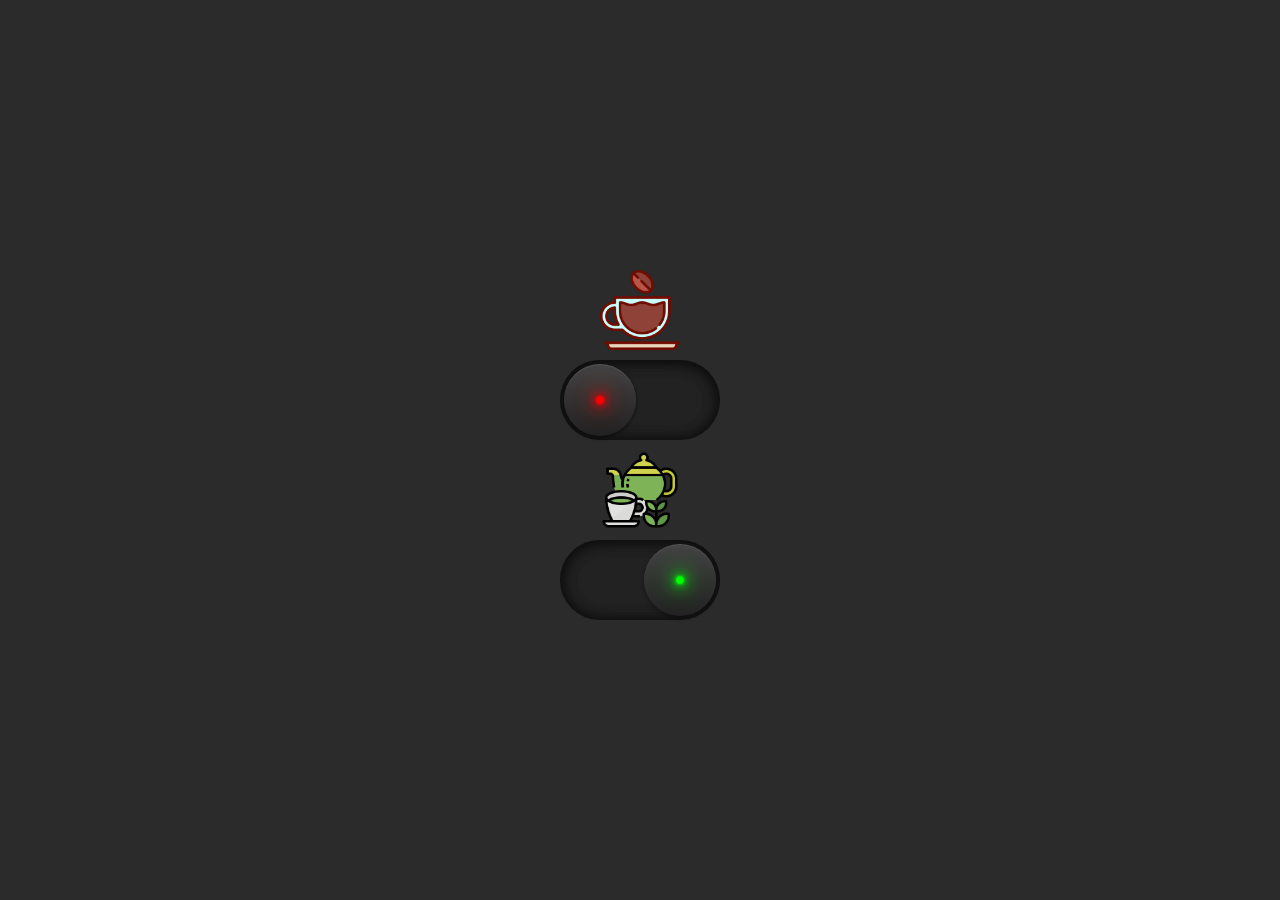
<file: Dia 2/index.html>
<!DOCTYPE html>
<html lang="en">
  <head>
    <meta charset="UTF-8" />
    <link rel="preconnect" href="https://fonts.gstatic.com" />
    <link rel="preconnect" href="https://fonts.gstatic.com" />
    <link
      href="https://fonts.googleapis.com/css2?family=Anton&family=Nunito&display=swap"
      rel="stylesheet"
    />
    <link rel="stylesheet" href="style.css" />
    <title>Check-Box</title>
  </head>
  <body>
      <img src="./images/coffee-cup.png" alt="Café" class="cafe" />
    <label>
      <input type="checkbox" />
      <span></span>
      <i class="indicator"></i>
    </label>
    <img src="./images/green-tea.png" alt="Chá" class="cha">
    <label>
      <input type="checkbox" checked />
      <span></span>
      <i class="indicator"></i>
    </label>
  </body>
</html>
</file>
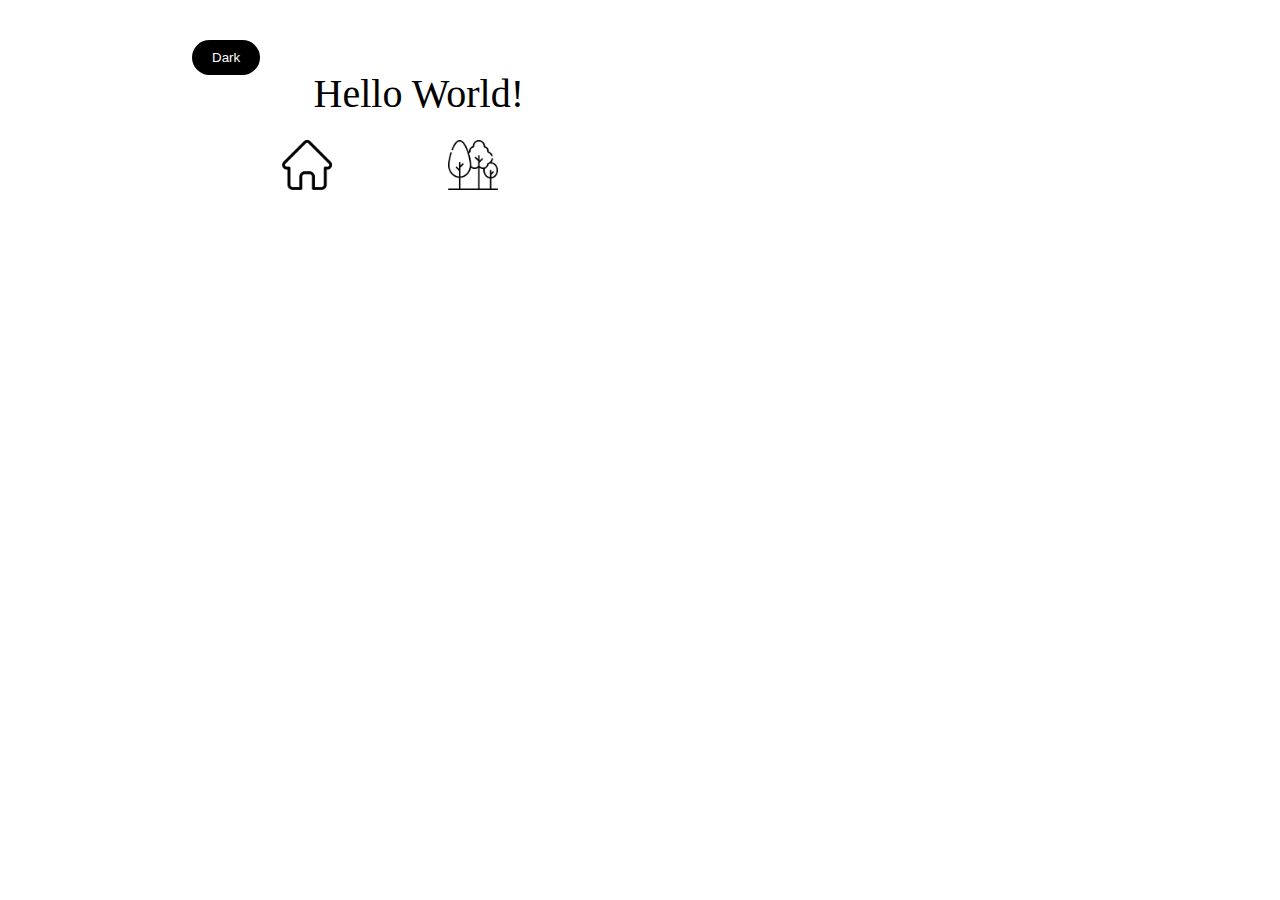
<file: Dia 3 -Dark-mode/index.html>
<!DOCTYPE html>
<html lang="en">
  <head>
    <meta charset="UTF-8" />
    <meta name="viewport" content="width=device-width, initial-scale=1.0" />
    <link rel="stylesheet" href="style.css" />
    <link rel="preconnect" href="https://fonts.gstatic.com" />
    <link
      href="https://fonts.googleapis.com/css2?family=Poppins:wght@300&display=swap"
      rel="stylesheet"
    />
    <title>Dark-Light mode</title>
  </head>
  <body>
    <input type="checkbox" />
    <section>
      <p>Hello World!</p>
      <img src="./images/home.png" alt="Home" class="home" />
      <img src="./images/trees.png" alt="Tree" class="tree" />
    </section>
  </body>
</html>
</file>
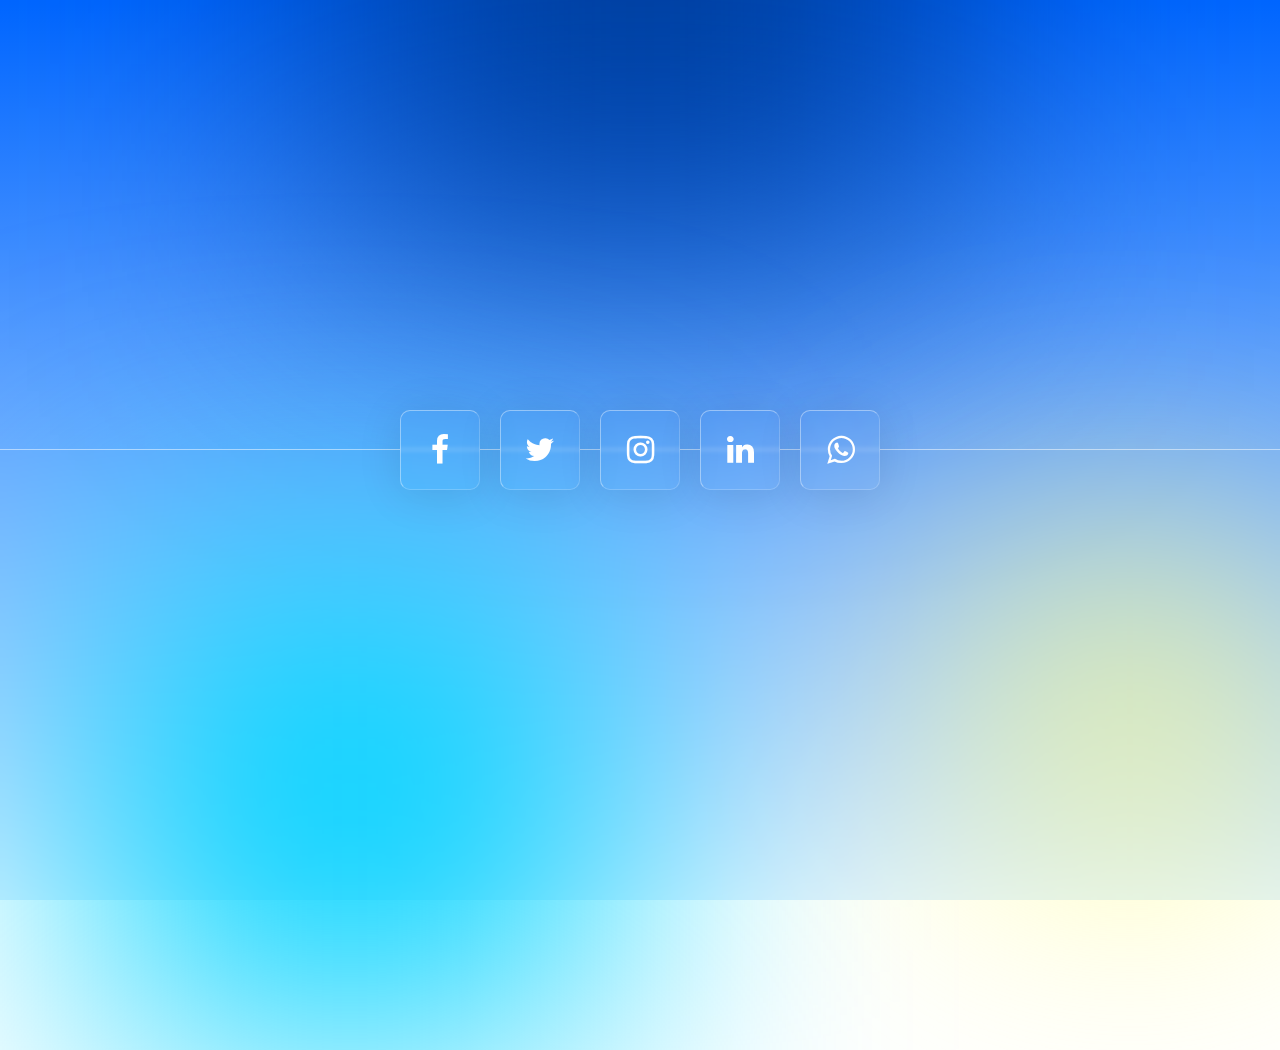
<file: Dia 4 - Glassmorphism/index.html>
<!DOCTYPE html>
<html lang="en">
  <head>
    <meta charset="UTF-8" />
    <meta name="viewport" content="width=device-width, initial-scale=1.0" />
    <link rel="stylesheet" href="style.css" />
    <link
      rel="stylesheet"
      href="https://stackpath.bootstrapcdn.com/font-awesome/4.7.0/css/font-awesome.min.css"
      integrity="sha384-wvfXpqpZZVQGK6TAh5PVlGOfQNHSoD2xbE+QkPxCAFlNEevoEH3Sl0sibVcOQVnN"
      crossorigin="anonymous"
    />
    <title>Glassmorphism Icons</title>
  </head>
  <body>
    <section>
      <div class="color"></div>
      <div class="color"></div>
      <div class="color"></div>
      <ul>
        <li>
          <a href="#"><i class="fa fa-facebook" aria-hidden="true"></i></a>
        </li>
        <li>
          <a href="#"><i class="fa fa-twitter" aria-hidden="true"></i> </a>
        </li>
        <li>
          <a href="#"><i class="fa fa-instagram" aria-hidden="true"></i> </a>
        </li>
        <li>
          <a href="#"><i class="fa fa-linkedin" aria-hidden="true"></i> </a>
        </li>
        <li>
          <a href="#"><i class="fa fa-whatsapp" aria-hidden="true"></i> </a>
        </li>
      </ul>
    </section>
  </body>
</html>
</file>
<file: Dia 2/style.css>
*{
    margin: 0;
    padding: 0;
    box-sizing: border-box;
}
body{
    display: flex;
    justify-content: center;
    align-items: center;
    min-height: 100vh;
    flex-direction: column;
    background: #2b2b2b;
}

div{
    font-family: 'Anton', sans-serif;
    font-size: 25px;
}

label {
    position: relative;
    margin: 10px 0;
    cursor: pointer;

}

label input{
    appearance: none;
    display: none;

}

label span{
    position: relative;
    display: block;
    width: 160px;
    height: 80px;
    background: #222;
    border-radius: 40px;
    box-shadow: inset 0 2px 15px rgb(0,0,0,0.4),
                inset 0 2px 15px rgb(0,0,0,0.4),
                inset 0 -1px 15px rgb(0,0,0,0.4);
}
label .indicator{
    position: absolute;
    top: 0;
    left: 0;
    width: 80px;
    height: 80px;
    background: linear-gradient(to bottom, #444, #222);
    border-radius: 50%;
    box-shadow: 0 2px 5px rgba(0,0,0,0.5),
                inset 0 1px 1px rgba(255,255,255,0.1);
    transition: 0.5s;
    transform: scale(0.9);
}
label input:checked ~ .indicator{
    left: 80px;

}
label .indicator::before{
    content: '';
    position: absolute;
    top: 50%;
    left: 50%;
    transform: translate(-50%, -50%);
    width: 8px;
    height: 8px;
    transition: 0.5s;
    background: #f00;
    border-radius: 50%;
    box-shadow: 0 0 2px #f00,
                0 0 5px #f00,
                0 0 10px #f00,
                0 0 15px #f00,
                0 0 20px #f00,
                0 0 25px #f00,
                0 0 30px #f00,
                0 0 40px #f00;
}

label input:checked ~ .indicator::before{
    content: '';
    background: #0f0;
    border-radius: 50%;
    box-shadow: 0 0 2px  #0f0,
                0 0 5px  #0f0,
                0 0 10px #0f0,
                0 0 15px #0f0,
                0 0 20px #0f0,
                0 0 25px #0f0,
                0 0 30px #0f0,
                0 0 40px #0f0;
}

.cafe{
    position: relative;
    max-width:80px;
    max-height:80px;
}
.cha{
    
        position: relative;
        max-width:80px;
        max-height:80px;
    
}
</file>
<file: Dia 3 -Dark-mode/style.css>
* {
  margin: 0; /*deixa tudo sem margem */
  padding: 0; /*deixa um espaçamento interno, ou seja, vai dar um espaço do topo, esquerda e da direita de 0 px*/
  box-sizing: border-box; /*As propriedades de largura (width) e de altura (height) incluem o tamanho padding size e a propriedade border, mas não incluem a propriedade margin.*/

}

input[type="checkbox"] {
  position: absolute;
  z-index: 1; /*A propriedade z-index especifica a ordem-z de um elemento e de seus herdeiros. Quando os elementos sobrepõem, a z-ordem determina qual elemento cobre o outro. OU SEJA, SE TIRAR ELE, O ELEMENTO SOME*/
  left: 15%;
  border-radius: 100%;
  top: 40px;
  cursor: pointer;
  -webkit-appearance: none;
}

input[type="checkbox"]:before {
  content: "Dark";
  position: absolute;
  border-radius: 50px;
  color: #fff;
  background: #000;
  padding: 10px 20px;
}

input[type="checkbox"]:checked:before {
  content: "Light";
  position: absolute;
  color: #000;
  background: #fff;
  padding: 10px 20px;
}

input[type="checkbox"]:checked ~ * { /*O sinal do "til" O elemento de combinação irmão em geral consiste de dois seletores simples separados por um sinal de "til" (~). Este seletor casa ocorrências do segundo elemento seletor simples que sejam precedidos pelo primeiro elemento seletor simples.*/
  filter: invert();
}

section {
  position: absolute;
  top: 0;
  left: 0;
  background: #fff;
  width: 100%;
  height: 100%;
  padding: 80px 100px;
}

p {
  position: absolute;
  font-size: 40px;
  top: 70px;
  left: 24.5%;
}

.home {
  position: absolute;
  max-width: 50px;
  left: 22%;
  top: 140px;
}
.tree {
  position: absolute;
  max-width: 50px;
  left: 35%;
  top: 140px;
}
</file>
<file: Dia 4 - Glassmorphism/style.css>
*{
    margin: 0;
    padding: 0;
    box-sizing: border-box;
}

body{
    overflow: hidden;
}

section{
    position: absolute;
    width: 100%;
    height: 100vh;
    display: flex;
    justify-content: center;
    align-items: center;
    background: linear-gradient(to bottom, #0066ff, #dff1ff);
}

section::before{
    content: '';
    position: absolute;
    bottom: 0;
    width: 100%;
    height: 50%;
    z-index: 1;
    backdrop-filter: blur(5px);
    border-top: 1px solid rgba(255,255,255,0.5);
}

section .color{
    position: absolute;
    filter: blur(150px);
}
section .color:nth-child(1){
    background: #003f9e;
    width: 600px;
    height: 600px;
    top: -350px;
}

section .color:nth-child(2){
    background: #00d2ff;
    width: 500px;
    height: 500px;
    bottom: -150px;
    left: 100px;
}
section .color:nth-child(3){
    background: #fffd87;
    width: 300px;
    height: 300px;
    bottom: 50px;
    right: 0px;
}

ul{
    position: relative;
    display: flex;
    z-index: 2;
}
ul li{
    position: relative;
    list-style: none;
    margin: 10px;
}

ul li a{
    position: relative;
    width: 80px;
    height: 80px;
    display: inline-block;
    border-radius: 10px;
    display: flex;
    justify-content: center;
    align-items: center;
    text-decoration: none;
    color: #fff;
    font-size: 2em;
    border: 1px solid rgba(255,255,255,0.4);
    border-right: 1px solid rgba(255,255,255,0.2);
    border-bottom: 1px solid rgba(255,255,255,0.2);
    box-shadow: 0 5px 45px rgba(0,0,0,0.1);
    backdrop-filter: blur(2px);
    transition: 0.5s;
    overflow: hidden;
}

ul li a:hover{
    transform: translateY(-20px);
}

ul li a::before{
    content:'';
    position: absolute;
    top: 0;
    left: 0;
    width: 50px;
    height: 100%;
    background: rgba(255,255,255,0.5);
    transform: skewX(45deg) translateX(150px);
    transition: 0.5s;
}

ul li a:hover:before{
    transform: skewX(45deg) translateX(-150px);
}
</file>
